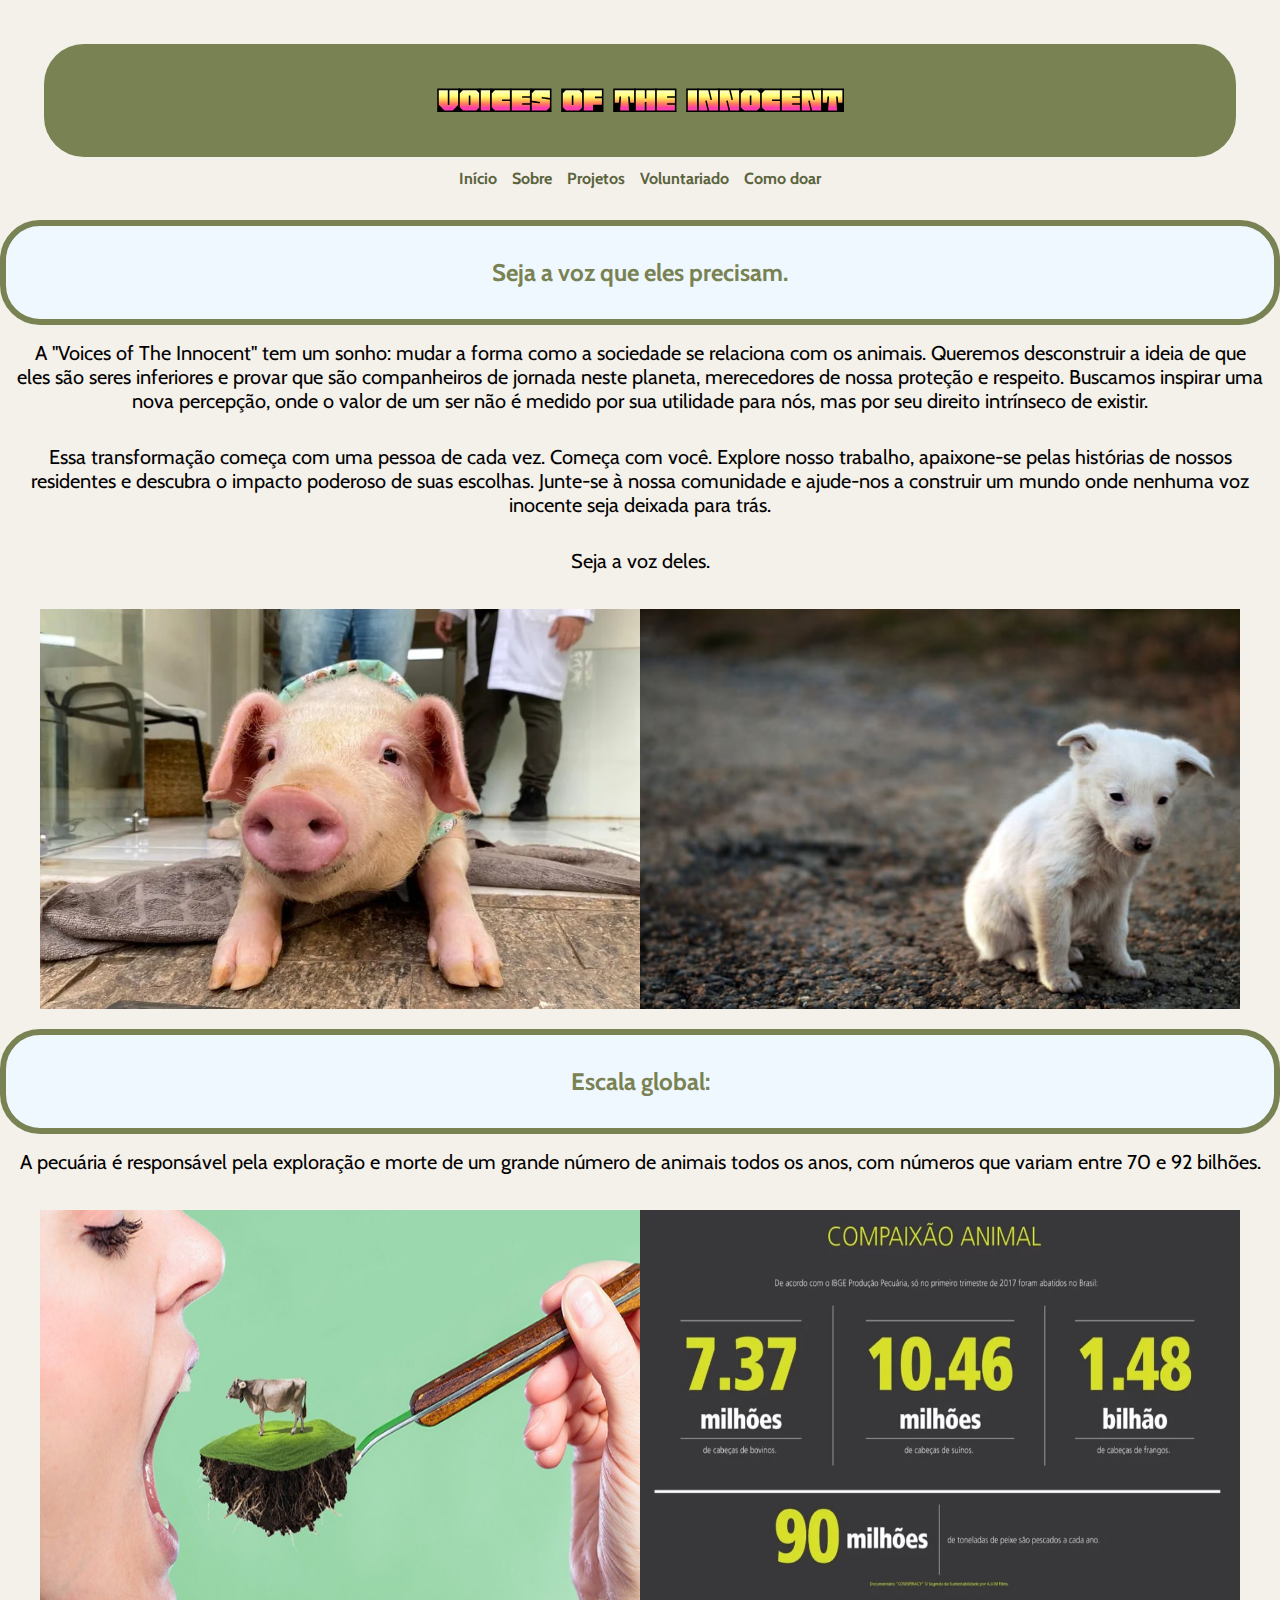
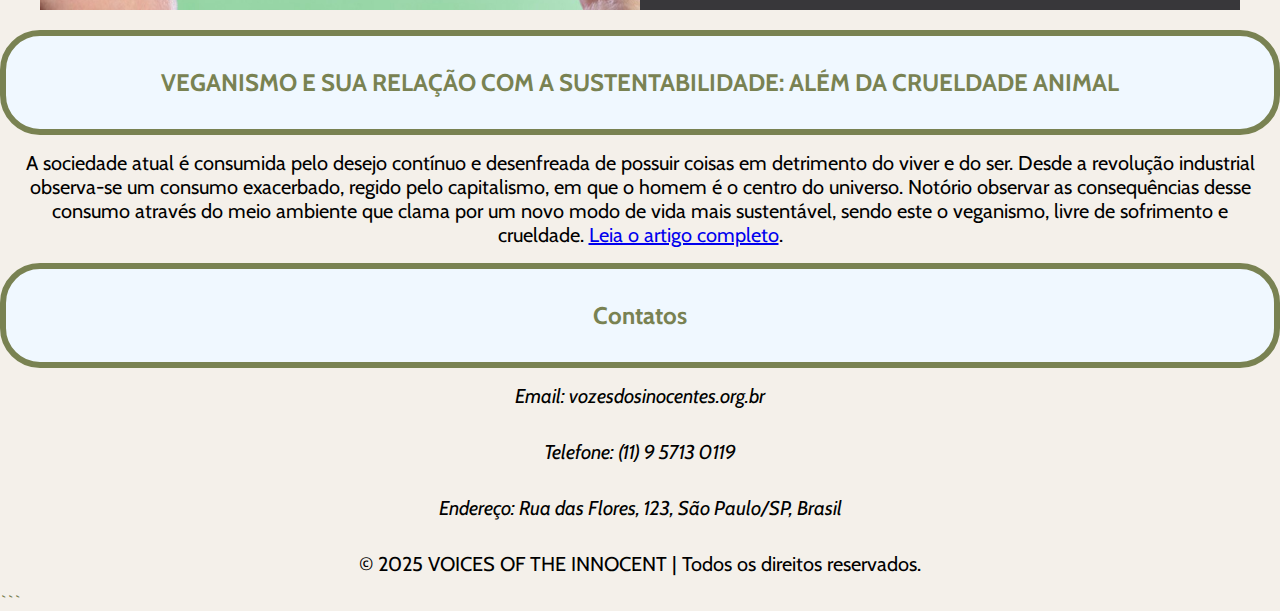
<file: index.html>
<!DOCTYPE html>
<html lang="pt-br">
<head>
    <title>Voices of the Innocent</title>
    <meta charset="UTF-8">
    <meta name="viewport" content="width=device-width, initial-scale=1.0">
    <link rel="stylesheet" href="style.css">
</head>
<body>
    <header>
        <h1>VOICES OF THE INNOCENT</h1>
        <nav>
            <ul>
                <li><a href="index.html">Início</a></li>
                <li><a href="sobre.html">Sobre</a></li>
                <li><a href="projetos.html">Projetos</a></li>
                <li><a href="cadastro.html">Voluntariado</a></li>
                <li><a href="doacoes.html">Como doar</a></li>
            </ul>
        </nav>
    </header>

    <main>
        <section>
            <h2>Seja a voz que eles precisam.</h2>
            <p>A "Voices of The Innocent" tem um sonho: mudar a forma como a sociedade se relaciona com os animais. Queremos desconstruir a ideia de que eles são seres inferiores e provar que são companheiros de jornada neste planeta, merecedores de nossa proteção e respeito. Buscamos inspirar uma nova percepção, onde o valor de um ser não é medido por sua utilidade para nós, mas por seu direito intrínseco de existir.</p>
            <p>Essa transformação começa com uma pessoa de cada vez. Começa com você. Explore nosso trabalho, apaixone-se pelas histórias de nossos residentes e descubra o impacto poderoso de suas escolhas. Junte-se à nossa comunidade e ajude-nos a construir um mundo onde nenhuma voz inocente seja deixada para trás.</p>
            <p>Seja a voz deles.</p>

            <figure>
                <img src="./img/baby-pig.webp" alt="Filhote de porco com a pelagem rosada deitado em um chão de madeira." width="600" height="400">
                <img src="./img/resgate-de-caes.jpg" alt="Voluntário segurando no colo um cachorro de porte médio com olhar esperançoso." width="600" height="400">
            </figure>
        </section>

        <section>
            <h2>Escala global:</h2>
            <p>A pecuária é responsável pela exploração e morte de um grande número de animais todos os anos, com números que variam entre 70 e 92 bilhões.</p>

            <figure>
                <img src="img/cp.jpg" alt="Gráfico mostrando o impacto ambiental da produção de carne em comparação com a produção de vegetais." width="600" height="400">
                <img src="img/Hightlights_veganismo_03-1024x581.webp" alt="Mosaico de pratos veganos coloridos e apetitosos." width="600" height="400">
            </figure>
        </section>
        
        <article>
            <h2>VEGANISMO E SUA RELAÇÃO COM A SUSTENTABILIDADE: ALÉM DA CRUELDADE ANIMAL</h2>
            <p>A sociedade atual é consumida pelo desejo contínuo e desenfreada de possuir coisas em detrimento do viver e do ser. Desde a revolução industrial observa-se um consumo exacerbado, regido pelo capitalismo, em que o homem é o centro do universo. Notório observar as consequências desse consumo através do meio ambiente que clama por um novo modo de vida mais sustentável, sendo este o veganismo, livre de sofrimento e crueldade. <a href="https://editorarealize.com.br/editora/anais/conimas-e-conidis/2019/TRABALHO_EV133_MD1_SA52_ID1990_31102019212952.pdf">Leia o artigo completo</a>.</p>
        </article>
    </main>

    <footer>
        <h2>Contatos</h2>
        <address>
            <p>Email: vozesdosinocentes.org.br</p>
            <p>Telefone: (11) 9 5713 0119</p>
            <p>Endereço: Rua das Flores, 123, São Paulo/SP, Brasil</p>
        </address>

        <p>&copy; 2025 VOICES OF THE INNOCENT | Todos os direitos reservados.</p>
    </footer> </body> </html> ```
</file>
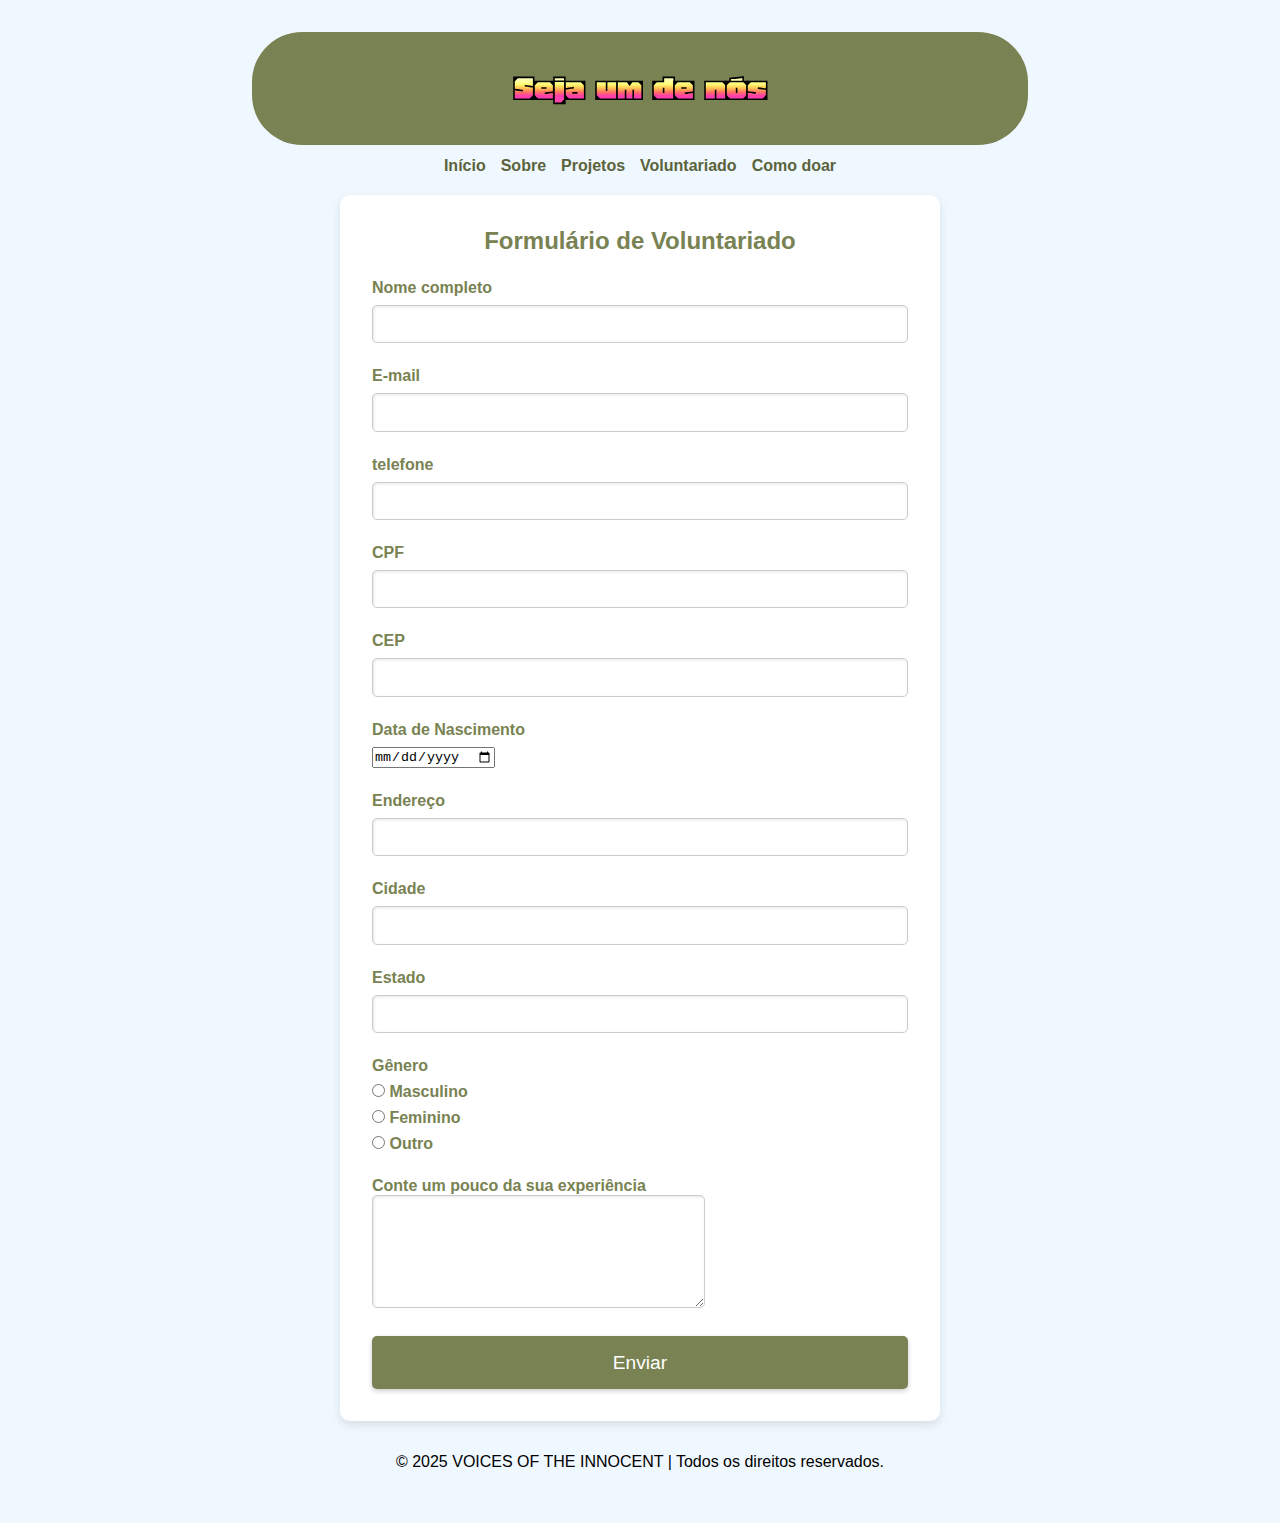
<file: cadastro.html>
<!DOCTYPE html>
<html lang="pt-br">
<head>
     <title>VOICES OF THE INNOCENT</title>
    <meta charset="UTF-8">
    <meta name="viewport" content="width=device-width, initial-scale=1.0">
    <link rel="stylesheet" href="formulario.css">
    
</head>
<body>
     <header> 

        <h1>Seja um de nós</h1>


         <nav>
              <ul>
                  <li><a href="index.html">Início</a></li> 
                  <li><a href="sobre.html">Sobre</a></li>
                  <li><a href="projetos.html">Projetos</a></li>
                  <li><a href="cadastro.html">Voluntariado</a></li>
                  <li><a href="doacoes.html">Como doar</a></li>
              </ul>
               
        </nav>
         </header>

    <main>
         <form>
            <fieldset class="grupo">
              <legend style="text-align: center;"> Formulário de Voluntariado</legend>
                
                <div class="campo">
                <label for="nome"><strong>Nome completo</strong></label>
                <input type="text" name= "nome" id="nome" required>
              </div>

                <div class="campo">
                    <label for="email"><strong>E-mail</strong></label>
                    <input type="email" name= "email" id="email" required>
                </div>

                <div class="campo">
                    <label for="telefone"><strong>telefone</strong></label>
                    <input type="tel" name= "telefone" id="telefone" required> 
                </div>

                <div class="campo">
                        <label for="cpf"><strong>CPF</strong></label>
                        <input type="text" name= "cpf" id="cpf" required>
                    </div>

                    <div class="campo">
                        <label for="cep"><strong>CEP</strong></label>
                        <input type="text" pattern="[0-9]{5}-[0-9]{3}" name= "cep" id="cep" required>
                    </div>

                    <div class="campo">
                        <label for="data_nascimento"><strong>Data de Nascimento</strong></label>
                        <input type="date" name= "data_nascimento" id="data_nascimento" required>
                    </div>

                    <div class="campo">

                        <label for="endereco"><strong>Endereço</strong></label>
                        <input type="text" name= "endereco" id="endereco" required>
                    </div>

                    <div class="campo">
                        <label for="cidade"><strong>Cidade</strong></label>
                        <input type="text" name= "cidade" id="cidade" required>
                    </div>
                    <div class="campo">
                        <label for="estado"><strong>Estado</strong></label>
                        <input type="text" name= "estado" id="estado" required>
                    </div>

                <div class="campo">
                    <label for="gênero"><strong>Gênero</strong> </label>
                    <label>
                    <input type="radio" name= "genero" value= "masculino"> Masculino
                    </label>
                    <label>
                    <input type="radio" name="genero" value="Feminino"> Feminino
                    </label>
                    <label>
                    <input type="radio" name="genero" value="outro"> Outro
                    </label>
                </div>
                <div class="campo">
                    <labe><strong> Conte um pouco da sua experiência</strong></labe>
                    <textarea rows="6" style="width: 25em;" name="experiencia" id="experiencia"></textarea>
                </div>
                <button class= "botao" type="submit">Enviar</button>
            </fieldset>
            </form>
    </main>
    
            <footer>
                <p>&copy; 2025 VOICES OF THE INNOCENT | Todos os direitos reservados.</p>
            </footer>
        </body>
</html>
</file>
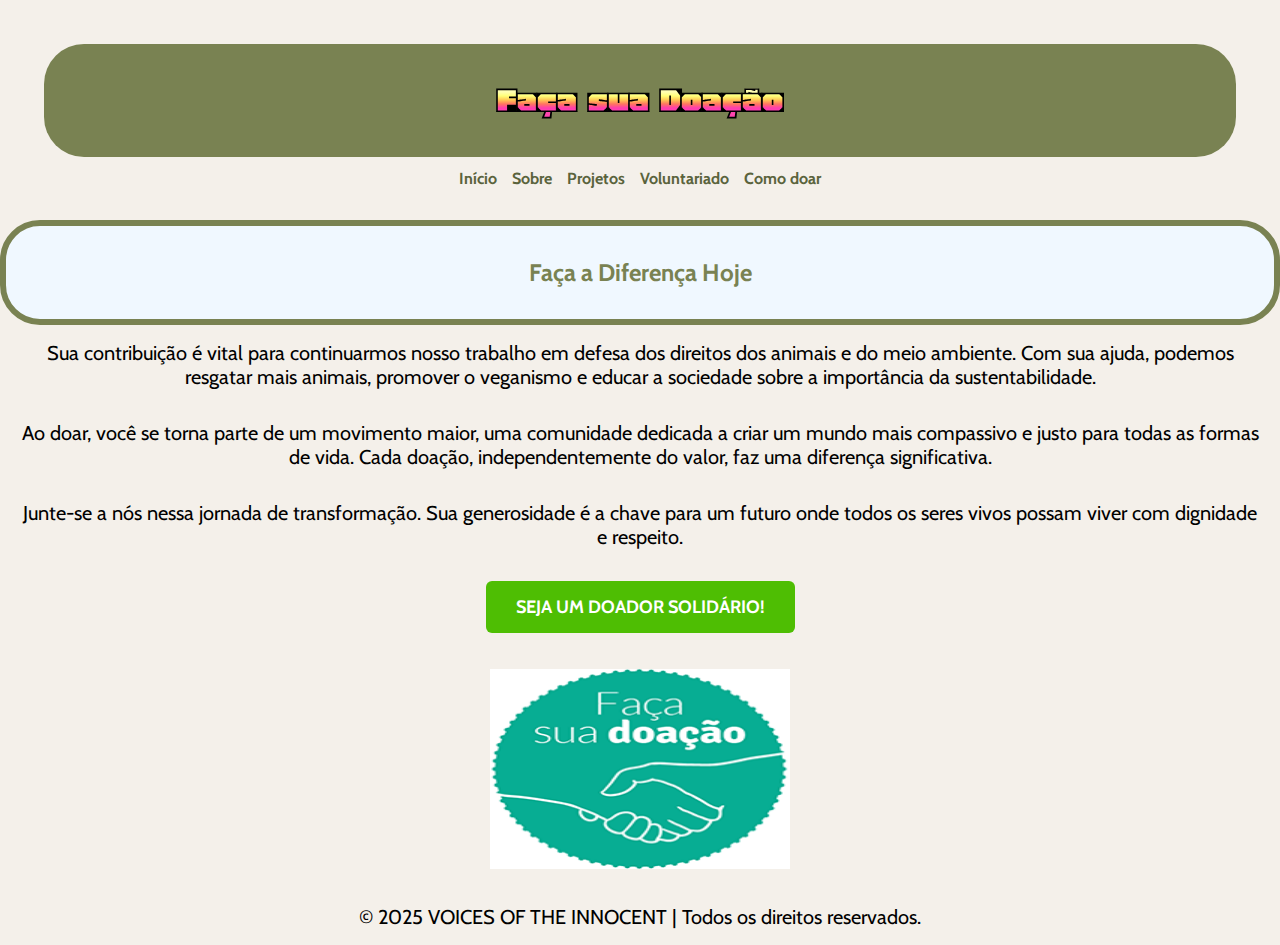
<file: doacoes.html>
<!DOCTYPE html>
<html lang="pt-br">
<head>
    <title>Como Doar | Voices of the Innocent</title>
    <meta charset="UTF-8">
    <meta name="viewport" content="width=device-width, initial-scale=1.0">
    <link rel="stylesheet" href="style.css">
</head>
<body>
    <header>
        <h1>Faça sua Doação</h1>
        <nav>
            <ul>
                <li><a href="index.html">Início</a></li>
                <li><a href="sobre.html">Sobre</a></li>
                <li><a href="projetos.html">Projetos</a></li>
                <li><a href="cadastro.html">Voluntariado</a></li>
                <li><a href="doacoes.html">Como doar</a></li>
            </ul>
        </nav>
    </header>

    <main>
        <section>
            <h2>Faça a Diferença Hoje</h2>
            <p>Sua contribuição é vital para continuarmos nosso trabalho em defesa dos direitos dos animais e do meio ambiente. Com sua ajuda, podemos resgatar mais animais, promover o veganismo e educar a sociedade sobre a importância da sustentabilidade.</p>
            <p>Ao doar, você se torna parte de um movimento maior, uma comunidade dedicada a criar um mundo mais compassivo e justo para todas as formas de vida. Cada doação, independentemente do valor, faz uma diferença significativa.</p>
            <p>Junte-se a nós nessa jornada de transformação. Sua generosidade é a chave para um futuro onde todos os seres vivos possam viver com dignidade e respeito.</p>
            
            <p class="center-text"> <a href="https://mpago.la/2CVZpZ8" class="botao-doacao" target="_blank">SEJA UM DOADOR SOLIDÁRIO!</a>
            </p>
            
            <figure>
                <img src="./img/selo_doar.png" alt="Selo com um coração sendo protegido por duas mãos, simbolizando a doação." width="300" height="200">
            </figure>
        </section>
    </main>

    <footer>
        <p>&copy; 2025 VOICES OF THE INNOCENT | Todos os direitos reservados.</p>
    </footer> </body>
</html>
</file>
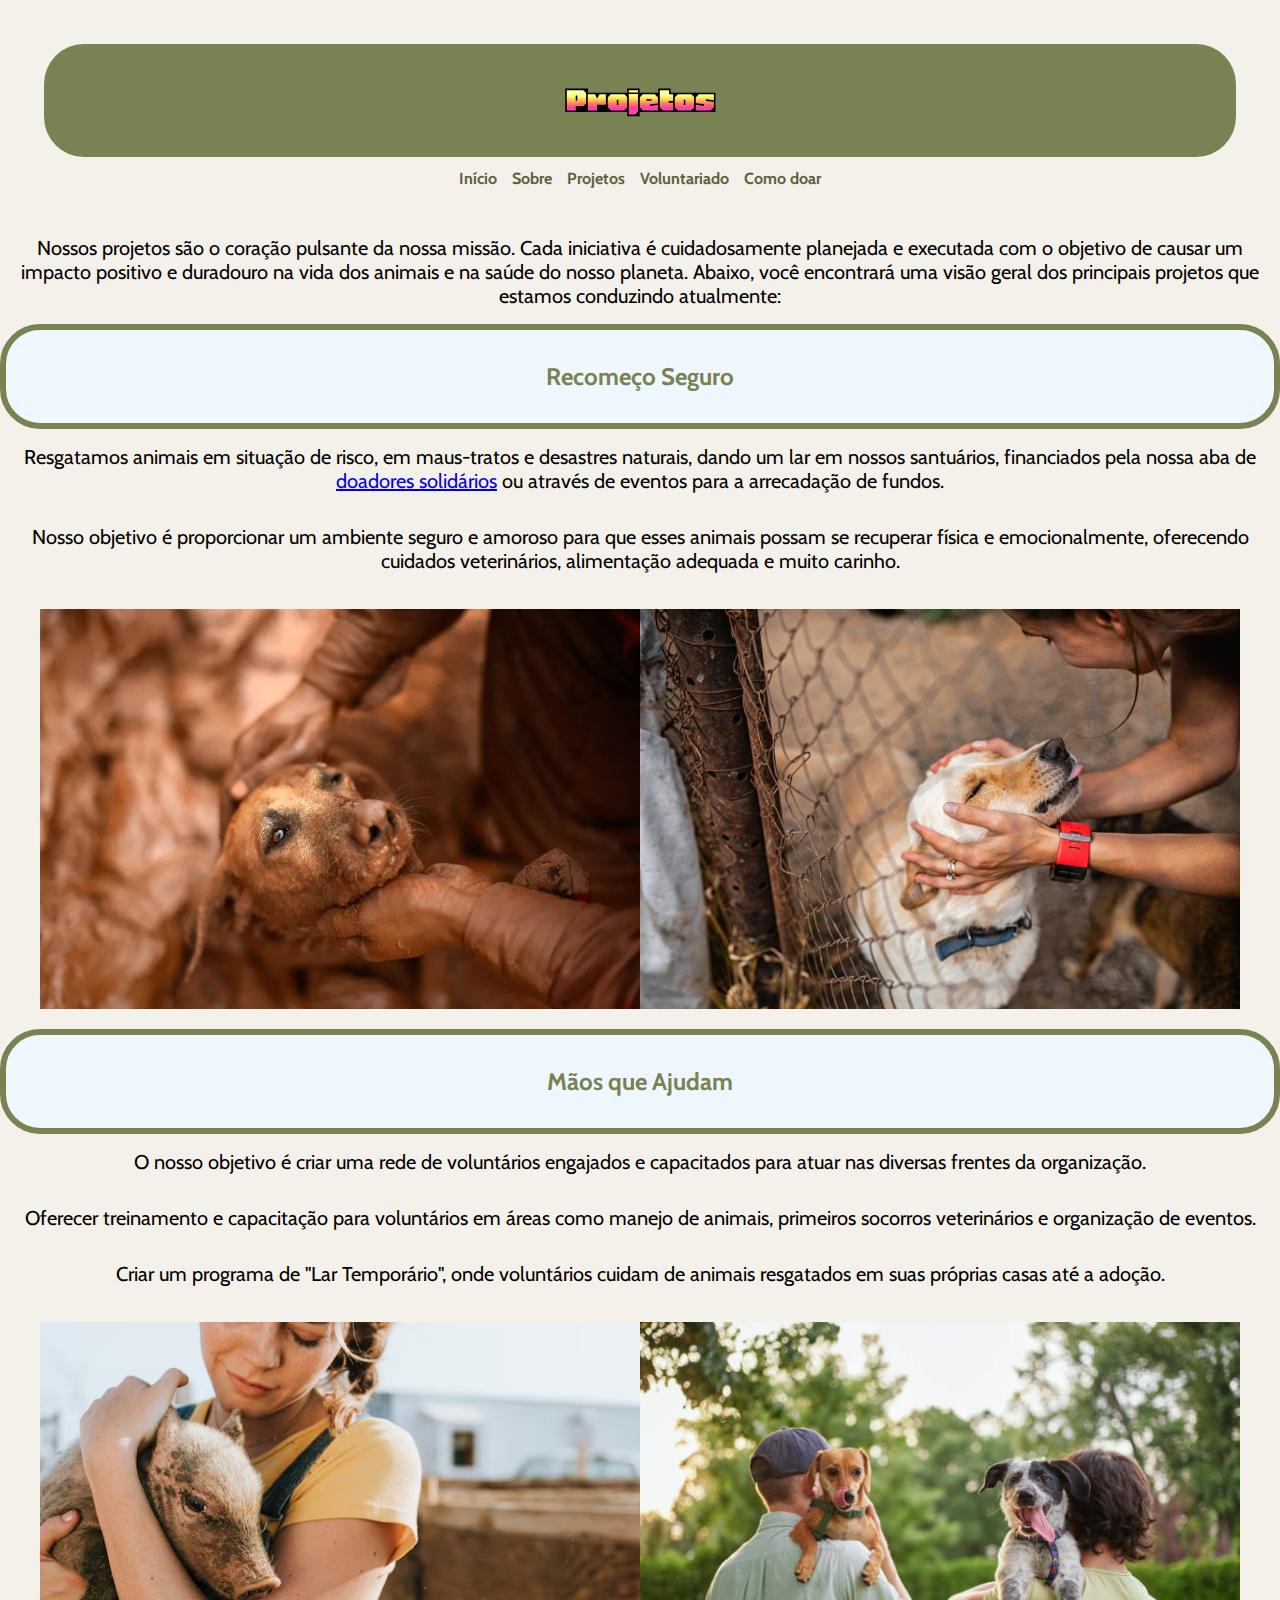
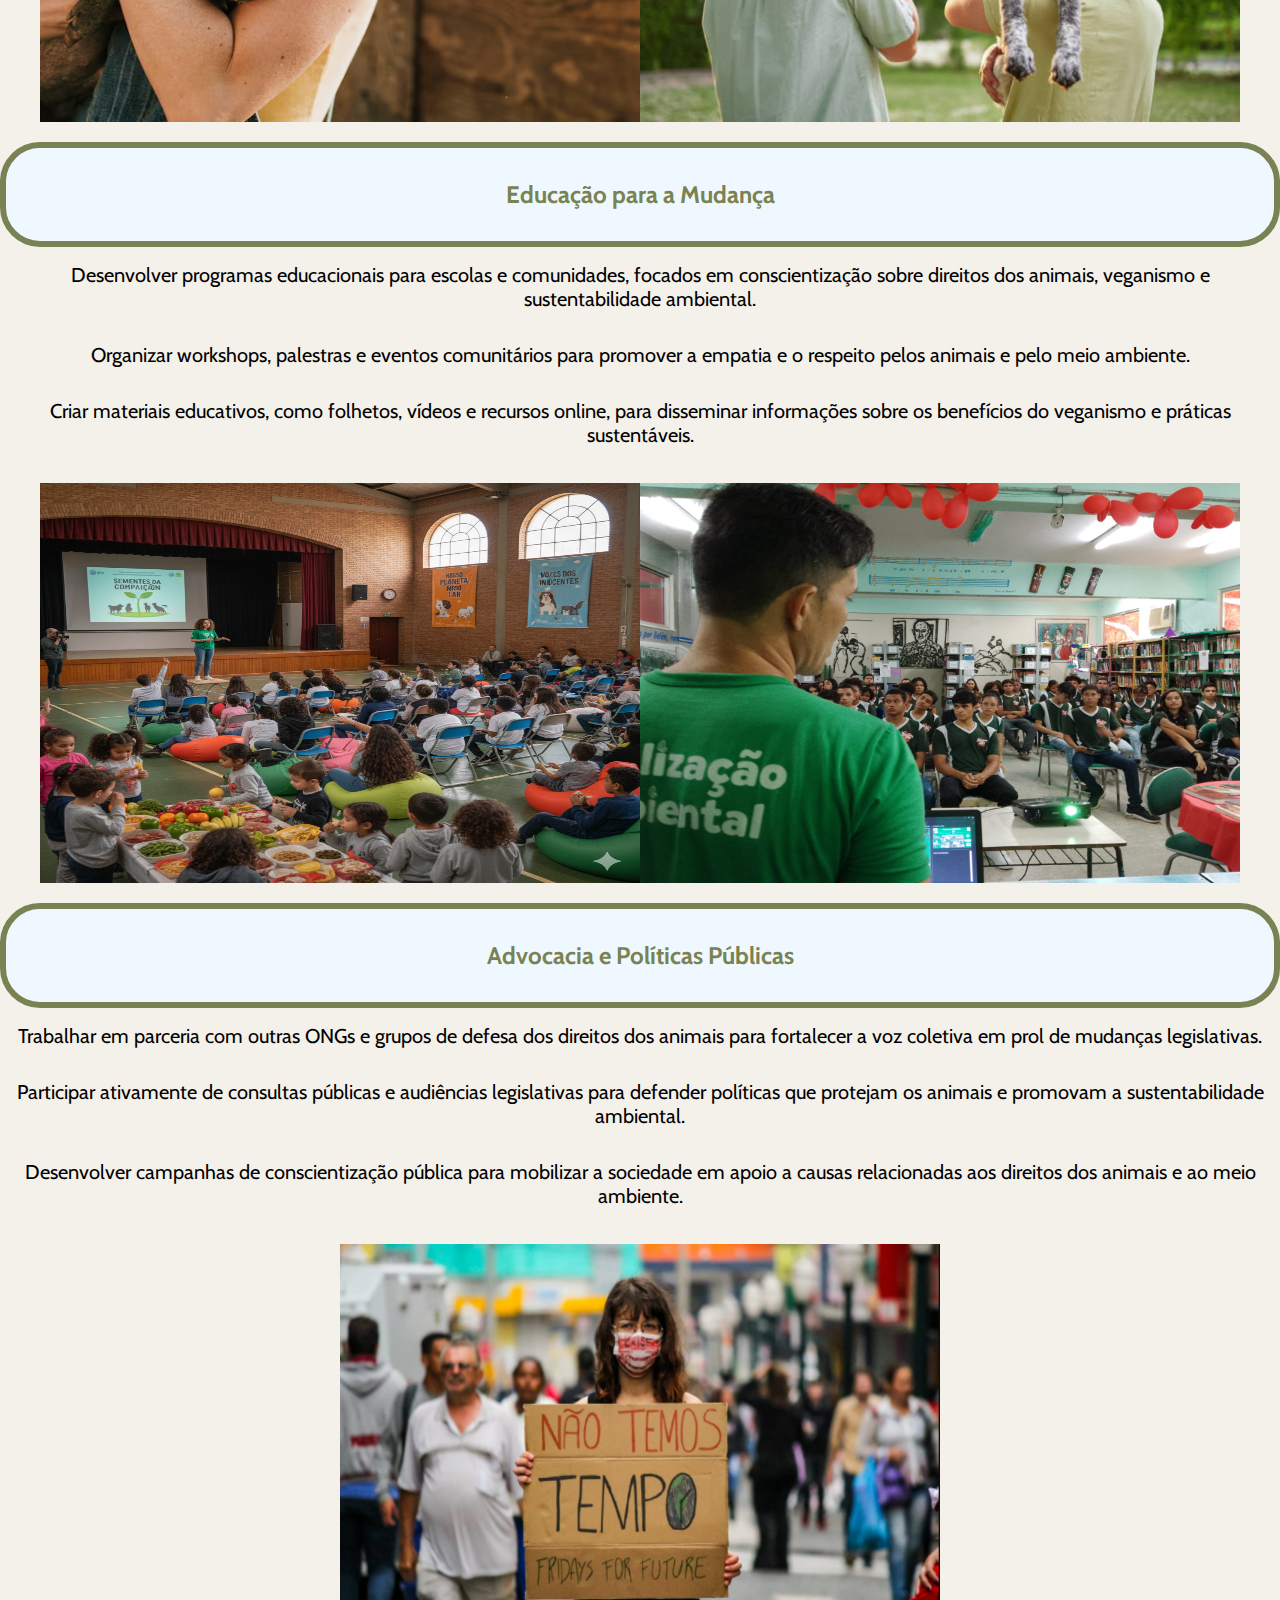
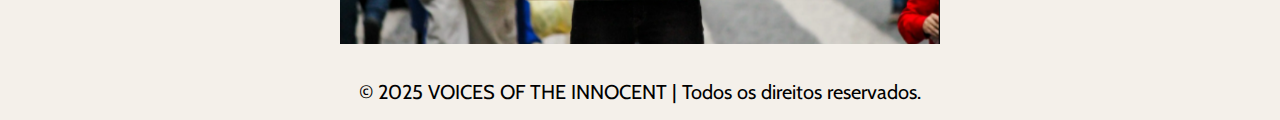
<file: projetos.html>
<!DOCTYPE html>
<html lang="pt-br">
<head>
    <title>Projetos | Voices of the Innocent</title>
    <meta charset="UTF-8">
    <meta name="viewport" content="width=device-width, initial-scale=1.0">
    <link rel="stylesheet" href="style.css">
</head>
<body>
    <header>
        <h1>Projetos</h1>
        <nav>
            <ul>
                <li><a href="index.html">Início</a></li>
                <li><a href="sobre.html">Sobre</a></li>
                <li><a href="projetos.html">Projetos</a></li>
                <li><a href="cadastro.html">Voluntariado</a></li>
                <li><a href="doacoes.html">Como doar</a></li>
            </ul>
        </nav>
    </header>

    <main>
        <p>Nossos projetos são o coração pulsante da nossa missão. Cada iniciativa é cuidadosamente planejada e executada com o objetivo de causar um impacto positivo e duradouro na vida dos animais e na saúde do nosso planeta. Abaixo, você encontrará uma visão geral dos principais projetos que estamos conduzindo atualmente:</p>

        <article>
            <h2>Recomeço Seguro</h2>
            <p>Resgatamos animais em situação de risco, em maus-tratos e desastres naturais, dando um lar em nossos santuários, financiados pela nossa aba de <a href="doacoes.html">doadores solidários</a> ou através de eventos para a arrecadação de fundos.</p>
            <p>Nosso objetivo é proporcionar um ambiente seguro e amoroso para que esses animais possam se recuperar física e emocionalmente, oferecendo cuidados veterinários, alimentação adequada e muito carinho.</p>

            <figure>
                <img src="./img/resgatec.webp" alt="Cachorro magro e triste sendo resgatado em uma área externa." width="600" height="400">
                <img src="./img/aposresgate.jpeg" alt="O mesmo cachorro, agora saudável e feliz, em um gramado." width="600" height="400">
            </figure>
        </article>

        <article>
            <h2>Mãos que Ajudam</h2>
            <p>O nosso objetivo é criar uma rede de voluntários engajados e capacitados para atuar nas diversas frentes da organização.</p>
            <p>Oferecer treinamento e capacitação para voluntários em áreas como manejo de animais, primeiros socorros veterinários e organização de eventos.</p>
            <p>Criar um programa de "Lar Temporário", onde voluntários cuidam de animais resgatados em suas próprias casas até a adoção.</p>

            <figure>
                <img src="./img/joven-voluntario-.jpg" alt="Jovem voluntário sorrindo enquanto abraça um cachorro em um abrigo." width="600" height="400">
                <img src="./img/volutarios.jpg" alt="Grupo de voluntários posando para foto em um evento de adoção de animais." width="600" height="400">
            </figure>
        </article>

        <article>
            <h2>Educação para a Mudança</h2>
            <p>Desenvolver programas educacionais para escolas e comunidades, focados em conscientização sobre direitos dos animais, veganismo e sustentabilidade ambiental.</p>
            <p>Organizar workshops, palestras e eventos comunitários para promover a empatia e o respeito pelos animais e pelo meio ambiente.</p>
            <p>Criar materiais educativos, como folhetos, vídeos e recursos online, para disseminar informações sobre os benefícios do veganismo e práticas sustentáveis.</p>

            <figure>
                <img src="./img/vegnaescola.png" alt="Palestrante apresentando sobre veganismo para crianças em uma sala de aula." width="600" height="400">
                <img src="./img/palestra.jpeg" alt="Plateia atenta assistindo a uma palestra sobre direitos dos animais." width="600" height="400">
            </figure>
        </article>

        <article>
            <h2>Advocacia e Políticas Públicas</h2>
            <p>Trabalhar em parceria com outras ONGs e grupos de defesa dos direitos dos animais para fortalecer a voz coletiva em prol de mudanças legislativas.</p>
            <p>Participar ativamente de consultas públicas e audiências legislativas para defender políticas que protejam os animais e promovam a sustentabilidade ambiental.</p>
            <p>Desenvolver campanhas de conscientização pública para mobilizar a sociedade em apoio a causas relacionadas aos direitos dos animais e ao meio ambiente.</p>

            <figure>
                <img src="./img/politica.png" alt="Manifestantes em um protesto segurando cartazes pelos direitos dos animais." width="600" height="400">
            </figure>
        </article>
    </main>
    
    <footer>
        <p>&copy; 2025 VOICES OF THE INNOCENT | Todos os direitos reservados.</p>
    </footer>
</body>
</html>
</file>
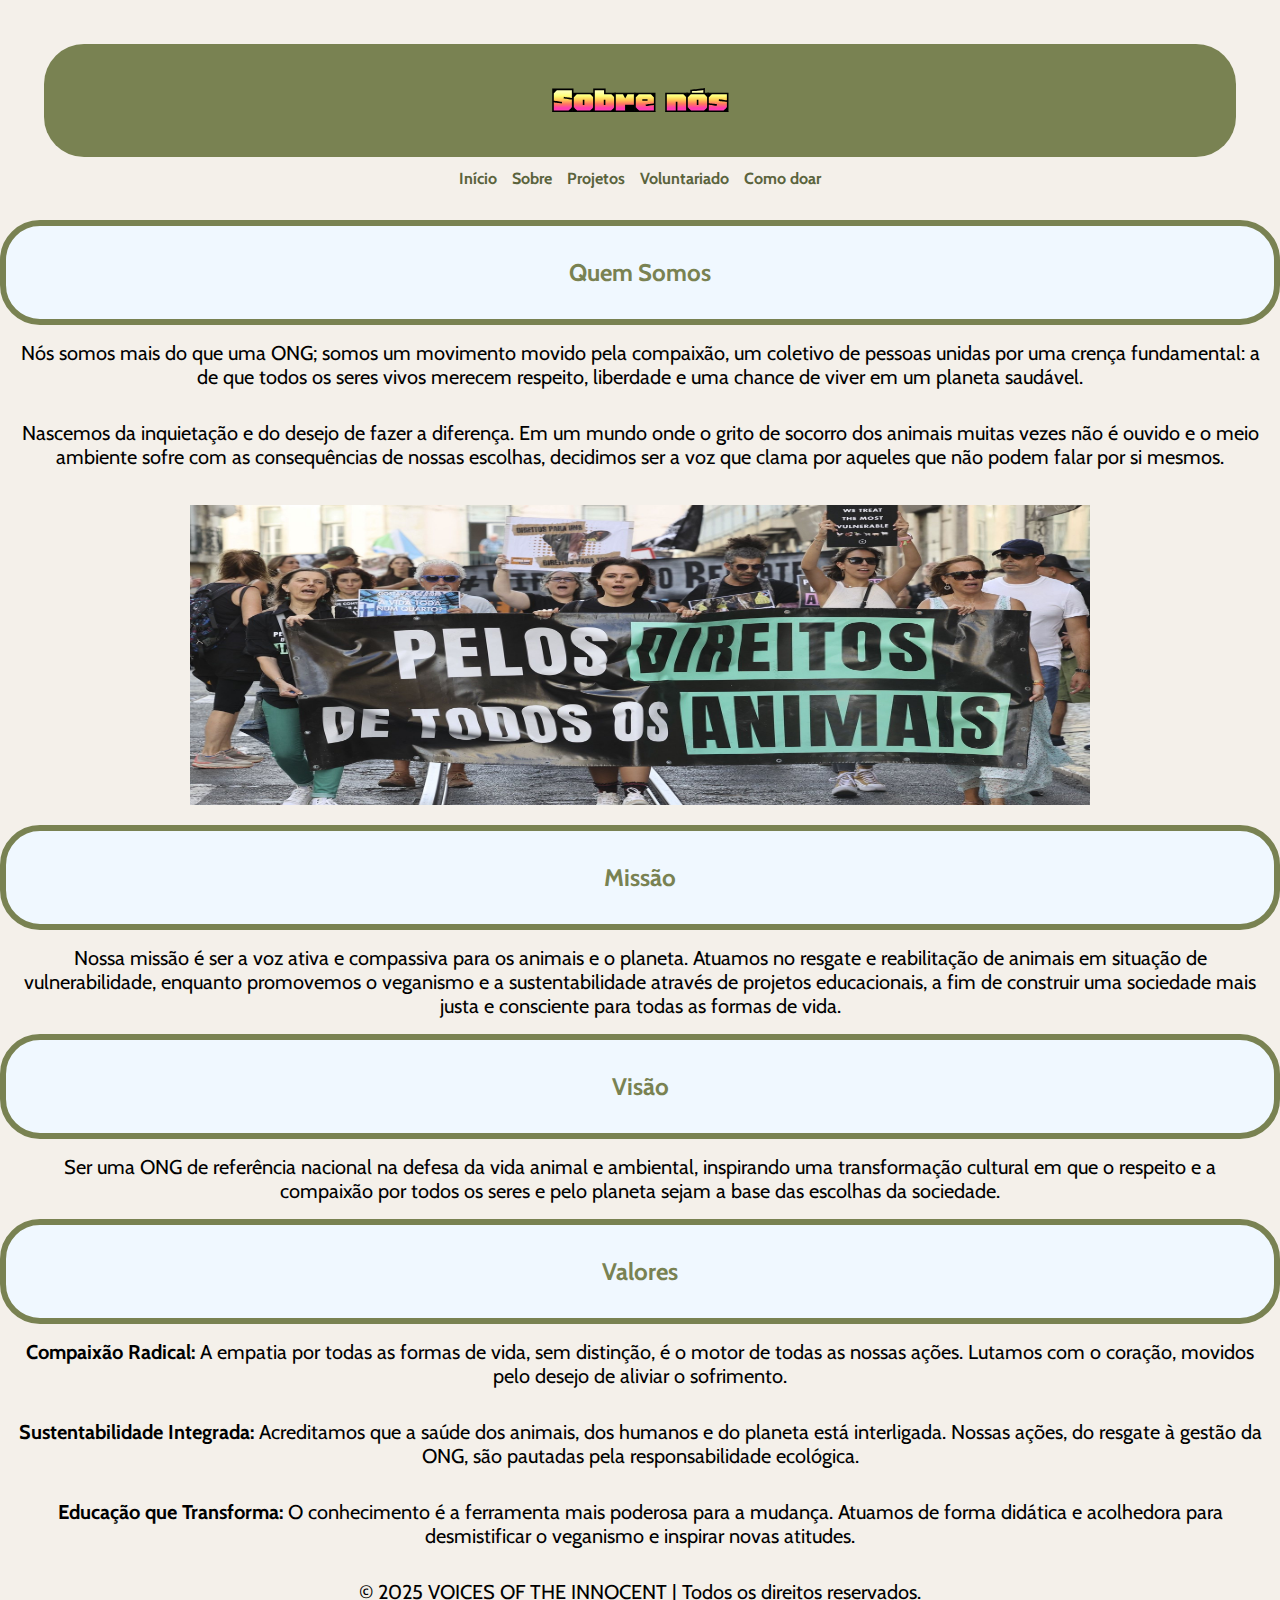
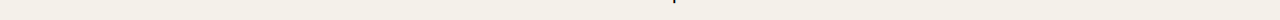
<file: sobre.html>
<!DOCTYPE html>
<html lang="pt-br">

<head>
    <meta charset="UTF-8">
    <meta name="viewport" content="width=device-width, initial-scale=1.0">
    <title>Sobre Nós | Voices of the Innocent</title>
    <link rel="stylesheet" href="style.css">
</head>

<body>
    <header>
        <h1>Sobre nós</h1>
        <nav>
            <ul>
                <li><a href="index.html">Início</a></li>
                <li><a href="sobre.html">Sobre</a></li>
                <li><a href="projetos.html">Projetos</a></li>
                <li><a href="cadastro.html">Voluntariado</a></li>
                <li><a href="doacoes.html">Como doar</a></li>
            </ul>
        </nav>
    </header>

    <main>
        <section>
            <h2>Quem Somos</h2>
            <p>Nós somos mais do que uma ONG; somos um movimento movido pela compaixão, um coletivo de pessoas unidas por uma crença fundamental: a de que todos os seres vivos merecem respeito, liberdade e uma chance de viver em um planeta saudável.</p>
            <p>Nascemos da inquietação e do desejo de fazer a diferença. Em um mundo onde o grito de socorro dos animais muitas vezes não é ouvido e o meio ambiente sofre com as consequências de nossas escolhas, decidimos ser a voz que clama por aqueles que não podem falar por si mesmos.</p>

            <figure>
                <img src="./img/direitos-animais_lisboa.jpg" alt="Foto em um protesto pelos direitos dos animais com faixas e muitas pessoas" width="900" height="300">
                </figure>
        </section>

        <section>
            <h2>Missão</h2>
            <p>Nossa missão é ser a voz ativa e compassiva para os animais e o planeta. Atuamos no resgate e reabilitação de animais em situação de vulnerabilidade, enquanto promovemos o veganismo e a sustentabilidade através de projetos educacionais, a fim de construir uma sociedade mais justa e consciente para todas as formas de vida.</p>
        </section>

        <section>
            <h2>Visão</h2>
            <p>Ser uma ONG de referência nacional na defesa da vida animal e ambiental, inspirando uma transformação cultural em que o respeito e a compaixão por todos os seres e pelo planeta sejam a base das escolhas da sociedade.</p>
        </section>

        <section>
            <h2>Valores</h2>
            <p><strong>Compaixão Radical:</strong> A empatia por todas as formas de vida, sem distinção, é o motor de todas as nossas ações. Lutamos com o coração, movidos pelo desejo de aliviar o sofrimento.</p>
            <p><strong>Sustentabilidade Integrada:</strong> Acreditamos que a saúde dos animais, dos humanos e do planeta está interligada. Nossas ações, do resgate à gestão da ONG, são pautadas pela responsabilidade ecológica.</p>
            <p><strong>Educação que Transforma:</strong> O conhecimento é a ferramenta mais poderosa para a mudança. Atuamos de forma didática e acolhedora para desmistificar o veganismo e inspirar novas atitudes.</p>
        </section>
    </main>

    <footer>
        <p>&copy; 2025 VOICES OF THE INNOCENT | Todos os direitos reservados.</p>
    </footer>
</body>

</html>
</file>
<file: style.css>
@import url('https://fonts.googleapis.com/css2?family=Cabin:ital,wght@0,400..700;1,400..700&family=Honk:MORF,SHLN@16,55.6&family=Nosifer&display=swap');

*{
    margin: 0;
    padding: 0;
    box-sizing: content-box;
}

body{
    background-color: #f4f0ea;
    color:#798252;
    font-family: "cabin", sans-serif;
    font-weight: 400;
}
header{
    padding: 2rem;
   
}
h1{

   background-color: #798252;
    padding: 2rem;
    border-radius: 40px;
    margin: 12px;
    text-align: center;
    font-family: "honk", sans-serif;  
    font-size: 40px;  
    
}
 
    nav ul {
    list-style: none;
    display: flex;
    flex-wrap: wrap; 
    justify-content: center;
    gap: 15px;
    }

    nav a {
    color: #5a633c;
    text-decoration: none;
    font-weight: bold;
    }
    h2{
      background-color: aliceblue;
      border: 6px solid #798252;
      border-radius: 40px;
        padding: 2rem;
      text-align: center; ;
    }
    p{
        padding: 1rem;
        text-align: center;
        color: #000000;
        font-size: 20px;
    }
    
    figure{
        display: flex;
        justify-content: center;
        margin: 20px 0;
    }

    
    .botao-doacao {
    display: inline-block;
    background-color: #4ebe03; 
    border-radius: 40px;
    color: #ffffff; 

  
    padding: 15px 30px;
    border-radius: 6px; 
    font-size: 18px;
    font-weight: bold;
   
    text-decoration: none;
    transition: background-color 0.3s;
}

.botao-doacao:hover {
    background-color: #007bb8; 
    
}
</file>
<file: formulario.css>
@import url('https://fonts.googleapis.com/css2?family=Cabin:ital,wght@0,400..700;1,400..700&family=Honk:MORF,SHLN@16,55.6&family=Nosifer&display=swap');
* {
    margin: 0;
    padding: 0;
    box-sizing: border-box;
}

body {
    background-color: #f0f8ff;
    font-family: sans-serif;
    font-size: 1em;
    color: #798252;

    display: flex;   
    flex-direction: column;  
    align-items: center;   
    justify-content: center; 
    min-height: 100vh;  
    padding: 20px;  
}

header {
    width: 100%;
    max-width: 800px; 
    margin-bottom: 20px;
}

h1 {
    
    text-align: center; 
    margin-bottom: 20px;
    background-color: #798252;
    padding: 2rem;
    border-radius: 50px;
    margin: 12px;
    text-align: center;
    font-family: "honk", sans-serif;  
    font-size: 40px;  
}


nav ul {
    list-style: none;
    display: flex;
    flex-wrap: wrap;
    justify-content: center; 
    gap: 15px;
}

nav a {
    color: #5a633c;
    text-decoration: none;
    font-weight: bold;
}


form {
    background-color: #fff;
    padding: 2em;
    border-radius: 10px;
    box-shadow: 0 4px 10px rgba(0,0,0,0.1);
    width: 100%;
    max-width: 600px; 
}

fieldset {
    border: 0;
}

legend {
    font-size: 1.5em;
    font-weight: bold;
    text-align: center;
    width: 100%;
    margin-bottom: 1em;
}

.campo {
    margin-bottom: 1.5em;
}

.campo label {
    display: block;
    margin-bottom: 0.5em;
    color: #798252;
    font-weight: bold;
}


.campo input[type="text"],
.campo input[type="email"],
.campo input[type="tel"], 
.campo textarea {
    width: 100%;
    padding: 0.8em;
    border: 1px solid #ccc;
    border-radius: 5px;
    box-shadow: inset 1px 1px 3px rgba(0,0,0,0.1);
}

.campo input:focus,
.campo textarea:focus {
    background: #e0e0f8;
    outline: none; 
    border-color: #798252;
}


.botao {
    display: block; 
    width: 100%;
    padding: 0.8em;
    font-size: 1.2em;
    background: #798252;
    border: 0;
    border-radius: 5px;
    color: #ffffff;
    box-shadow: 0 2px 5px rgba(0,0,0,0.2);
    cursor: pointer;
    transition: background-color 0.3s;
}

.botao:hover {
    background: #5a633c;
}
footer{
    padding: 2rem;
    color: #000000;
}
</file>
